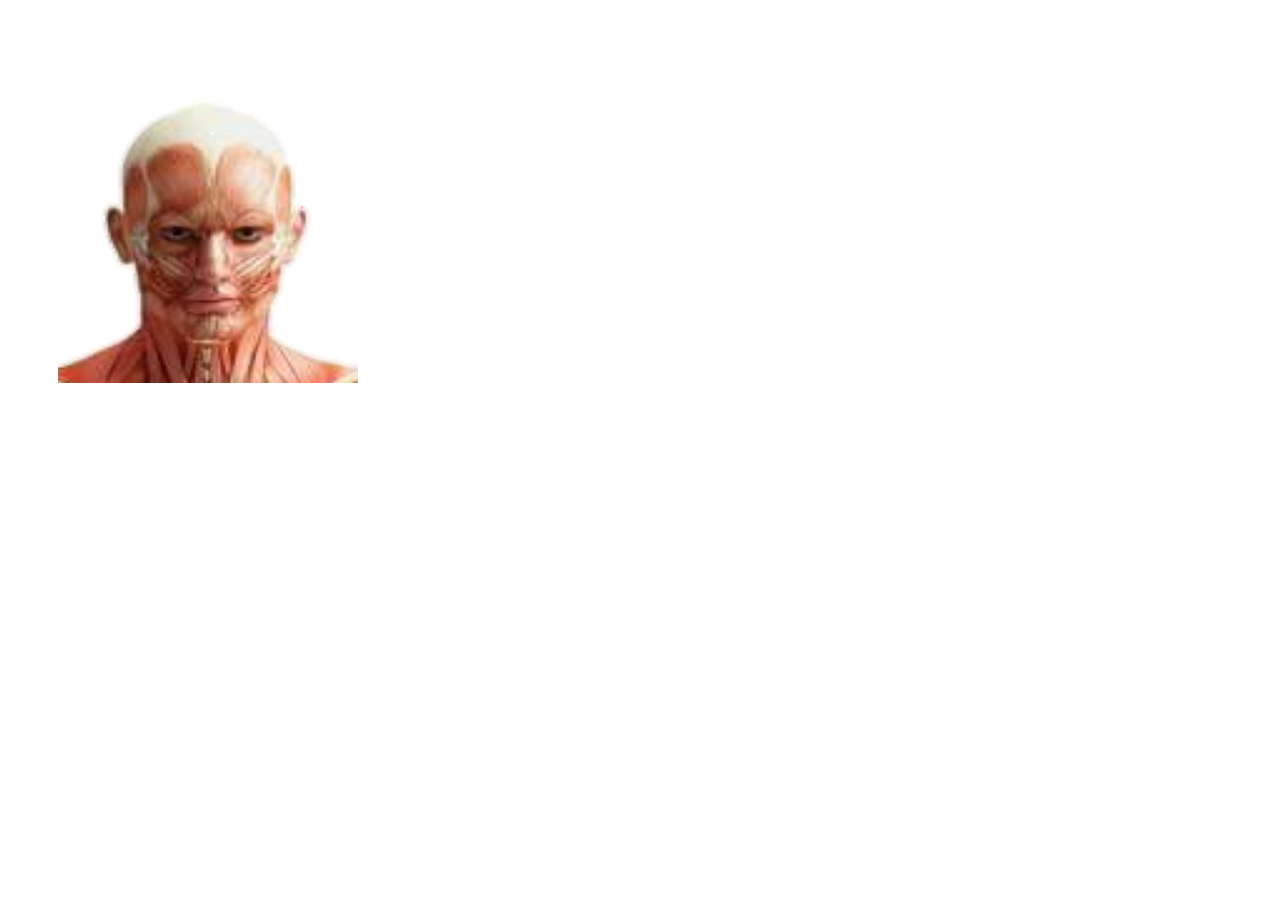
<file: sample/head_list.html>
<!DOCTYPE html>
<html>
<head>
	<title>BODY PARTS</title>
	
</head>
<body>
<img src="head.png" alt="" usemap="#Map" height="300" width="300" hspace="50" vspace="75" />
<map name="Map" id="Map">
    <area target="_blank" alt="" title="" href="http://www.google.com" coords="178,11,202,22,210,44,213,56,218,60,214,71,207,88,203,105,193,114,182,116,167,116,152,102,149,80,139,66,139,57,144,60,144,43,148,29,157,18" shape="poly">
        <area target="_blank" alt="" title="" href="http://www.youtube.com" coords="173,414,179,413,192,399,204,381,217,358,233,342,238,362,243,379,245,402,249,424,250,446,249,473,245,500,239,527,235,553,235,580,237,600,241,622,238,646,235,671,230,692,228,712,227,732,229,752,239,767,251,778,251,784,238,784,226,784,206,783,197,774,199,752,201,725,200,694,195,659,189,625,193,593,184,534,183,485,176,453,163,403,152,380,143,358,129,341,116,327,109,342,108,356,104,378,100,402,99,428,102,452,108,484,116,520,118,556,120,579,115,605,117,632,123,657,132,683,138,712,139,742,144,752,136,768,128,778,141,781,157,781,170,780,171,765,171,737,164,721,161,676,163,638,163,610,157,586,163,555,166,534,164,503" shape="poly">
</map>
</body>
</html>
</file>
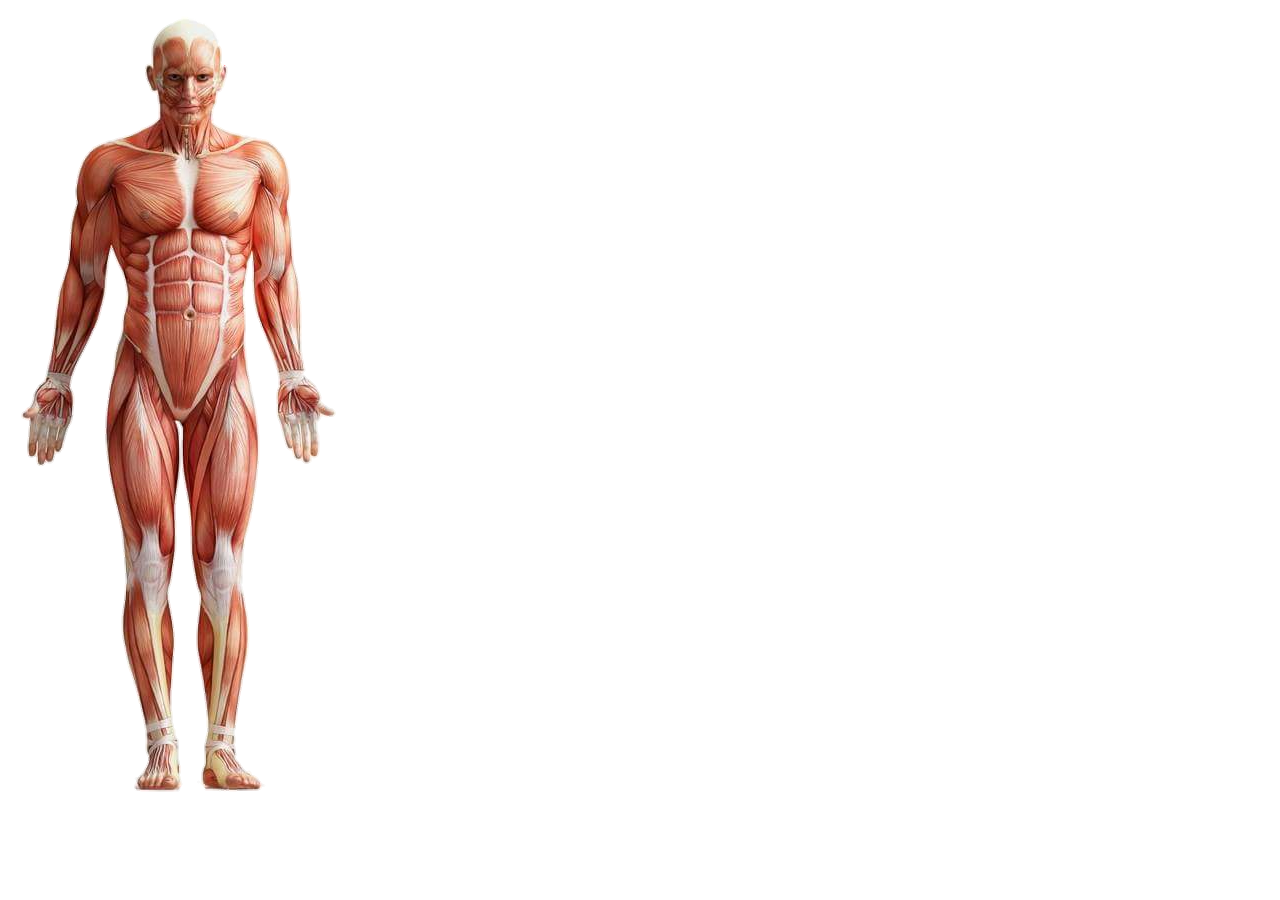
<file: sample/sdg.html>
<!DOCTYPE html>
<html>
<head>
	<title>BODY PARTS</title>
</head>
<body>
<img src="human_body.png" alt="" usemap="#Map" />
<map name="Map" id="Map">
    <area target="_blank" alt="" title="" href="head_list.html" coords="178,11,202,22,210,44,213,56,218,60,214,71,207,88,203,105,193,114,182,116,167,116,152,102,149,80,139,66,139,57,144,60,144,43,148,29,157,18" shape="poly">
        <area target="_blank" alt="" title="" href="http://www.youtube.com" coords="173,414,179,413,192,399,204,381,217,358,233,342,238,362,243,379,245,402,249,424,250,446,249,473,245,500,239,527,235,553,235,580,237,600,241,622,238,646,235,671,230,692,228,712,227,732,229,752,239,767,251,778,251,784,238,784,226,784,206,783,197,774,199,752,201,725,200,694,195,659,189,625,193,593,184,534,183,485,176,453,163,403,152,380,143,358,129,341,116,327,109,342,108,356,104,378,100,402,99,428,102,452,108,484,116,520,118,556,120,579,115,605,117,632,123,657,132,683,138,712,139,742,144,752,136,768,128,778,141,781,157,781,170,780,171,765,171,737,164,721,161,676,163,638,163,610,157,586,163,555,166,534,164,503" shape="poly">
</map>
</body>
</html>
</file>
